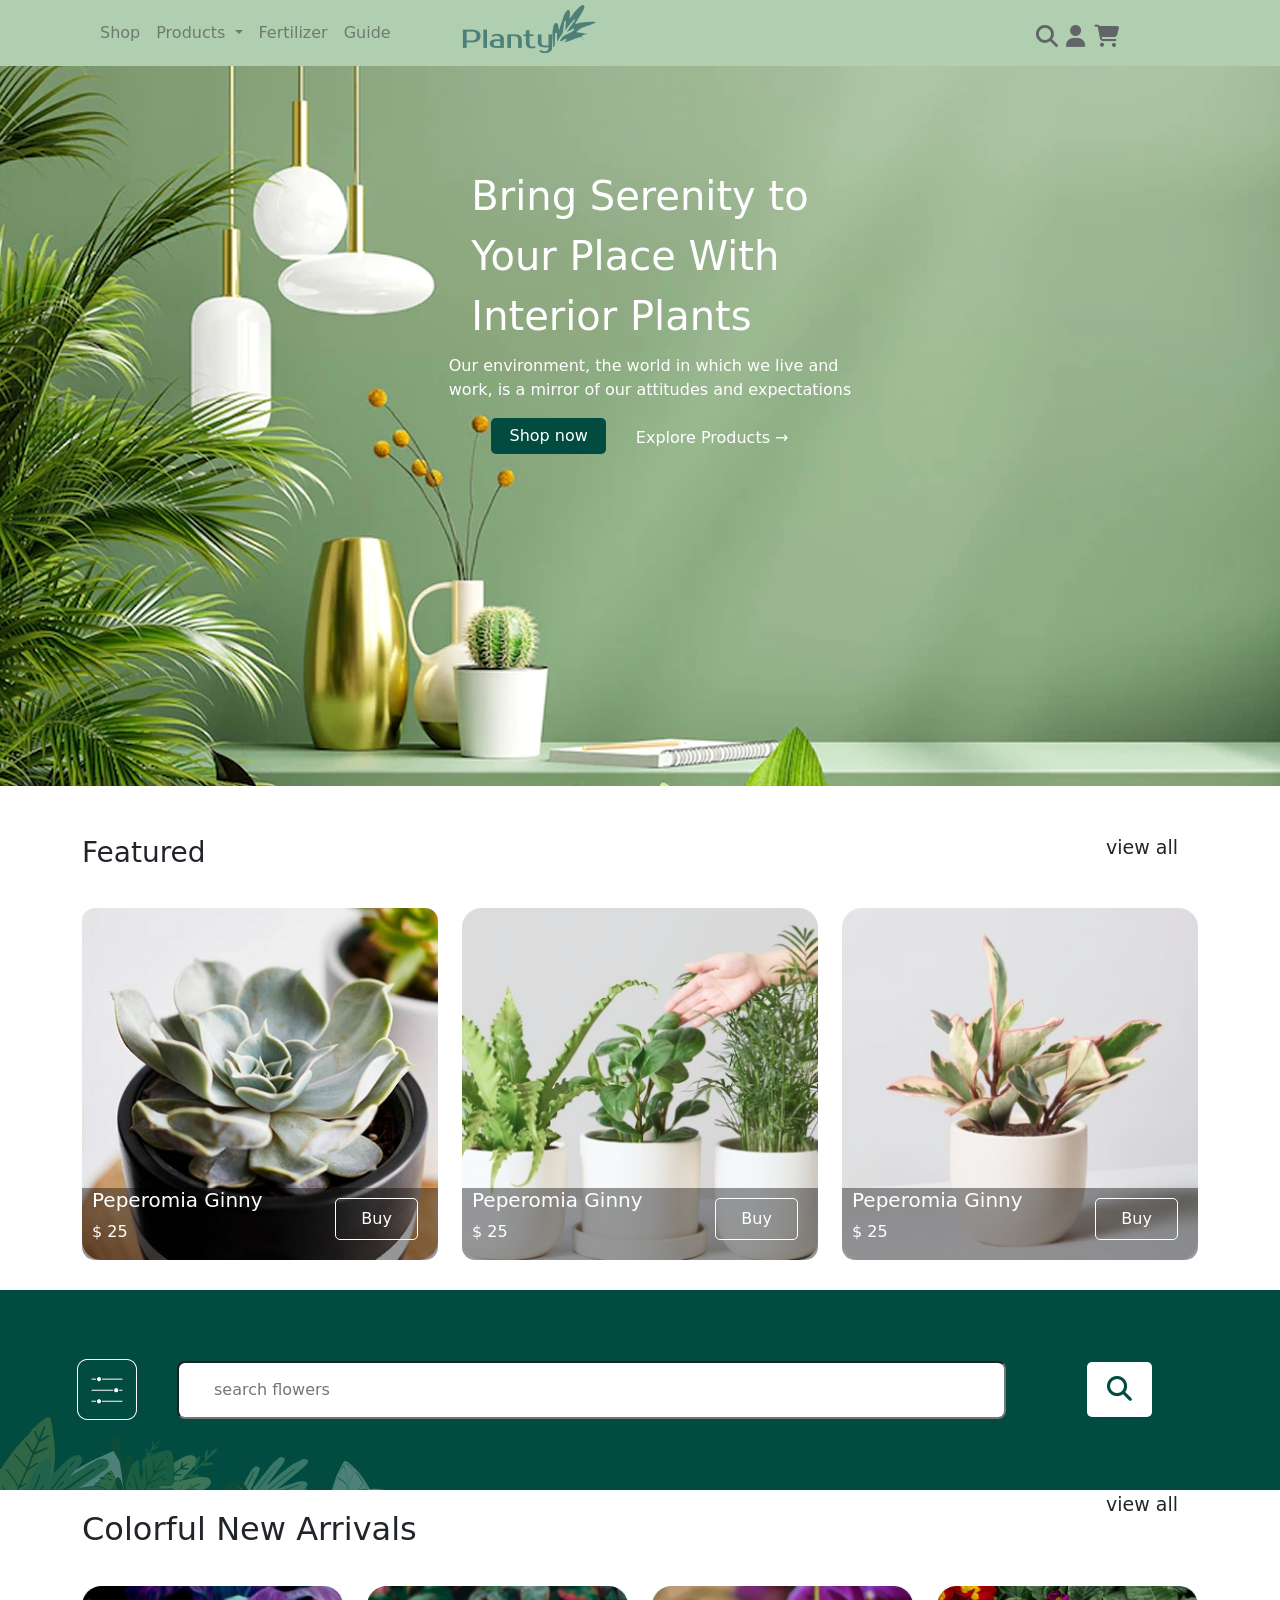
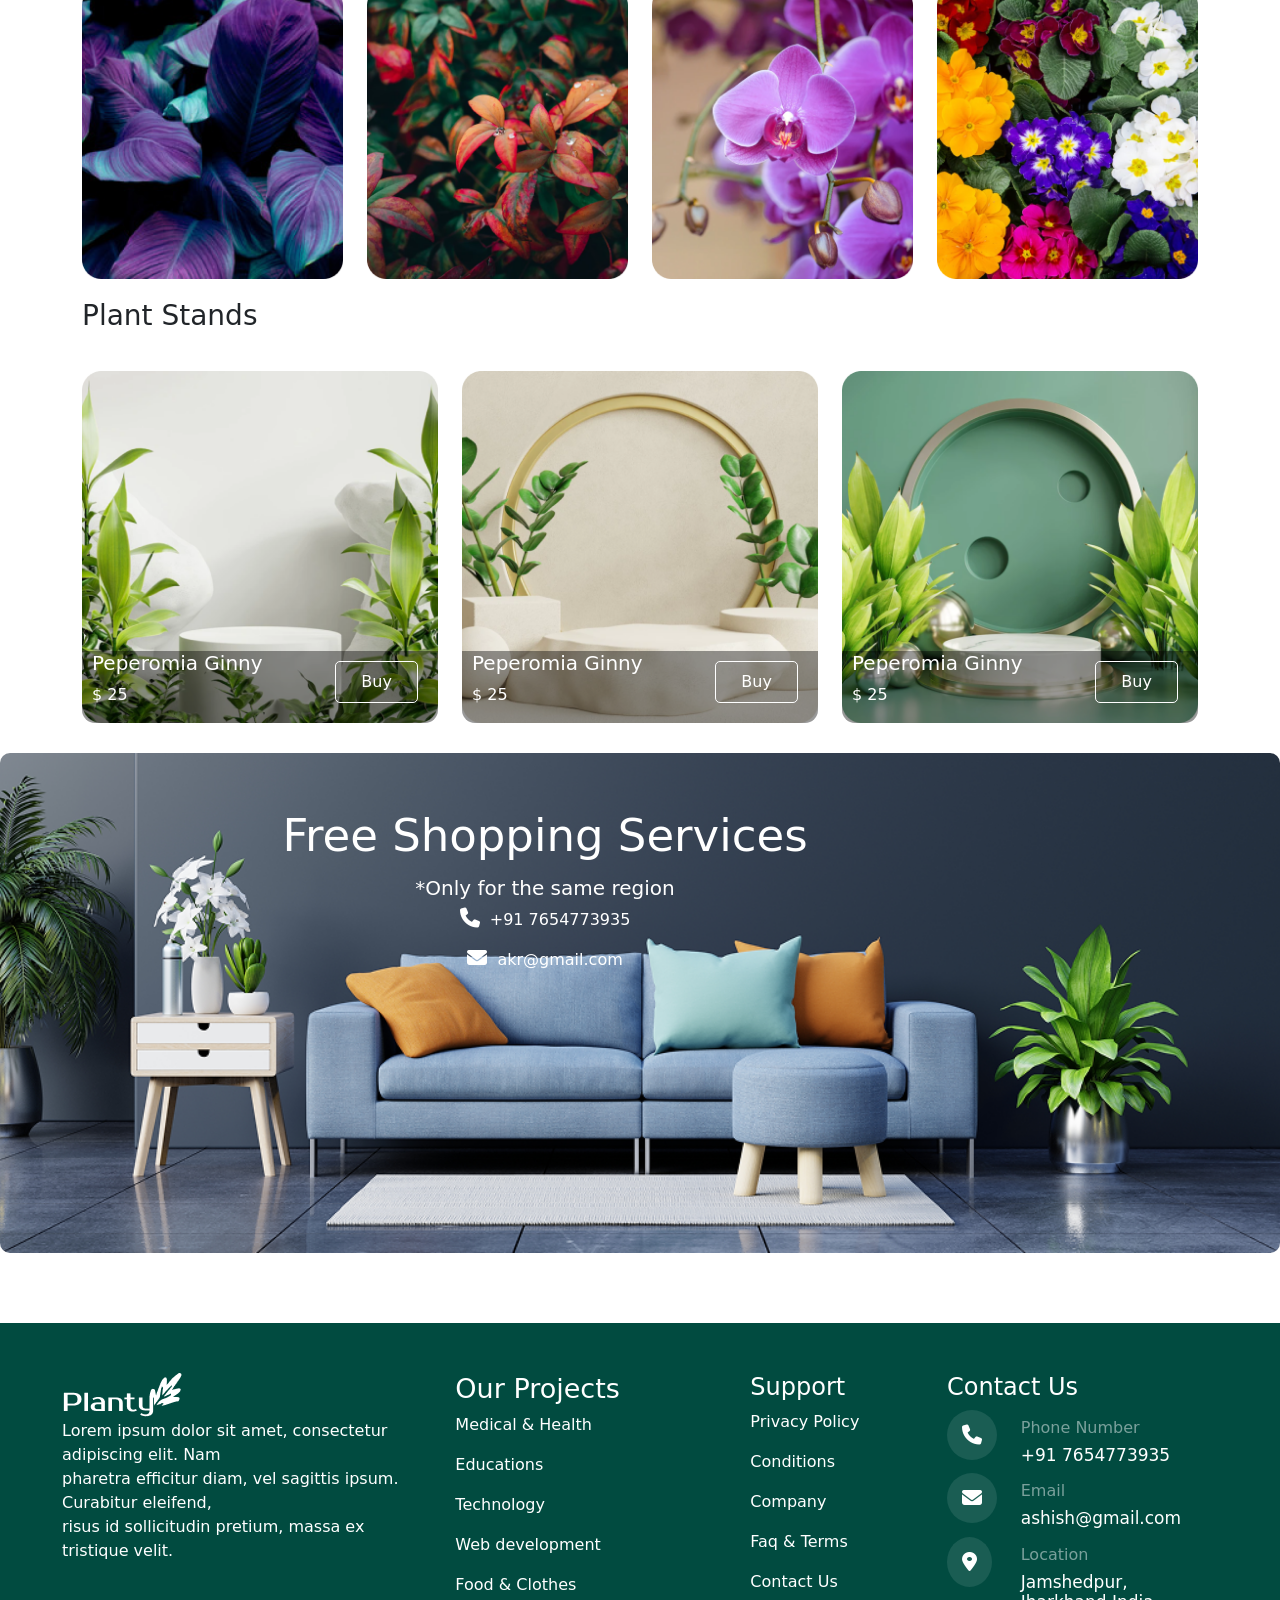
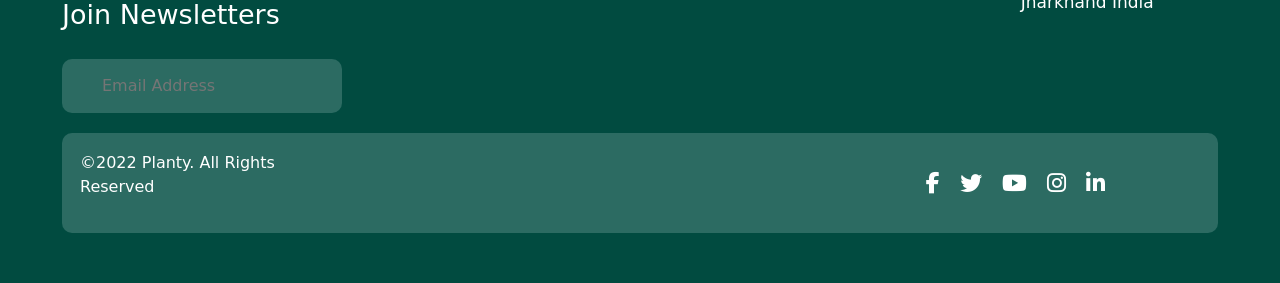
<file: index.html>
<!DOCTYPE html>
<html lang="en">
<head>
    <meta charset="UTF-8">
    <meta name="viewport" content="width=device-width, initial-scale=1.0">
    <title>Document</title>
    <link href="https://cdn.jsdelivr.net/npm/bootstrap@5.3.8/dist/css/bootstrap.min.css" rel="stylesheet" integrity="sha384-sRIl4kxILFvY47J16cr9ZwB07vP4J8+LH7qKQnuqkuIAvNWLzeN8tE5YBujZqJLB" crossorigin="anonymous">
    <link rel="stylesheet" href="style.css">
    <link rel="stylesheet" href="https://cdnjs.cloudflare.com/ajax/libs/font-awesome/6.7.2/css/all.min.css">
</head>
<body>
    <header class="topbar">
        <div class="row justify-content-center">
            <div class="col-lg-4 col-sm-4 col-12">
                <div class="navarea">
                    <nav class="navbar navbar-expand-lg">
  <div class="container-fluid">
    <button class="navbar-toggler" type="button" data-bs-toggle="collapse" data-bs-target="#navbarSupportedContent" aria-controls="navbarSupportedContent" aria-expanded="false" aria-label="Toggle navigation">
      <span class="navbar-toggler-icon"></span>
    </button>
    <div class="collapse navbar-collapse" id="navbarSupportedContent">
      <ul class="navbar-nav me-auto mb-2 mb-lg-0">
        <li class="nav-item dropdown">
          <a class="nav-link " href="#" role="button" data-bs-toggle="dropdown" aria-expanded="false">
            Shop
          </a>
        </li>
        <li class="nav-item dropdown">
          <a class="nav-link dropdown-toggle" href="#" role="button" data-bs-toggle="dropdown" aria-expanded="false">
            Products
          </a>
          <ul class="dropdown-menu">
            <li><a class="dropdown-item" href="#">Action</a></li>
            <li><a class="dropdown-item" href="#">Another action</a></li>
            <li><hr class="dropdown-divider"></li>
            <li><a class="dropdown-item" href="#">Something else here</a></li>
          </ul>
        </li>
        <li class="nav-item dropdown">
          <a class="nav-link" href="#" role="button" data-bs-toggle="dropdown" aria-expanded="false">
            Fertilizer
          </a>
        </li>
        <li class="nav-item dropdown">
          <a class="nav-link" href="#" role="button" data-bs-toggle="dropdown" aria-expanded="false">
            Guide
          </a>
        </li>
      </ul>
    </div>
  </div>
</nav>
                </div>
            </div>
            <div class="col-lg-6 col-sm-5 col-12">
                <div class="midsec">
                  <img src="img3.png"/>
                </div>
            </div>
            <div class="col-lg-2 col-sm-3 col-12">
                <div class="iconspart">
                    <i class="fa-solid fa-magnifying-glass"></i>
                    <i class="fa-solid fa-user"></i>
                    <i class="fa-solid fa-cart-shopping"></i>
                </div>
            </div>
        </div>
    </header>
    <section class="heroarea">
      <div class="container-fluid">
        <div class="row">
          <div class="col-md-12 col-12">
            <div class="imgpart">
              <h1>Bring Serenity to<br> Your Place With<br> Interior Plants</h1>
              <p>Our environment, the world in which we live and<br> work, is a mirror of our attitudes and expectations</p>
              <div class="btnarea">
                  <button>Shop now</button>
                  <h5><a href="#">Explore Products →</a></h5>
              </div>
            </div>
          </div>
        </div>
      </div>
    </section>
    <section class="cardpart">
      <div class="container">
        <div class="row">
          <div class="col-md-6 col-6">
            <h3>Featured</h3>
          </div>
          <div class="col-md-6 col-6">
            <h4>view all</h4>
          </div>
        </div>
        <div class="row">
          <div class="col-lg-4 col-sm-6 col-12">
            <div class="mainarea">
              <div class="card">
                <img src="img4.png" class="card-img-top" alt="...">
                <div class="hovereffect">
                  <div class="row">
                    <div class="col-sm-8 col-8">
                      <h5>Peperomia Ginny</h5>
                      <p>$ 25</p>
                    </div>
                    <div class="col-sm-2 col-3">
                      <button href="#">Buy</button>
                    </div>
                  </div>
                </div>
              </div>
            </div>
          </div>
          <div class="col-lg-4 col-sm-6 col-12">
            <div class="mainarea">
              <div class="card">
                <img src="img5.png" class="card-img-top" alt="...">
                <div class="hovereffect">
                  <div class="row">
                    <div class="col-sm-8 col-8">
                      <h5>Peperomia Ginny</h5>
                      <p>$ 25</p>
                    </div>
                    <div class="col-sm-2 col-3">
                      <button href="#">Buy</button>
                    </div>
                  </div>
                </div>
              </div>
            </div>
          </div>
          <div class="col-lg-4 col-sm-6 col-12">
            <div class="mainarea">
              <div class="card">
                <img src="img6.png" class="card-img-top" alt="...">
                <div class="hovereffect">
                  <div class="row">
                    <div class="col-sm-8 col-8">
                      <h5>Peperomia Ginny</h5>
                      <p>$ 25</p>
                    </div>
                    <div class="col-sm-2 col-3">
                      <button href="#">Buy</button>
                    </div>
                  </div>
                </div>
              </div>
            </div>
          </div>
        </div>
      </div>
    </section>
    <section class="move">
      <div class="container-fluid">
            <div class="row justify-content-center align-items-center">
              <div class="col-lg-1 col-sm-1 col-2">
                <div class="search">
                  <img src="img7.png"/>
                </div>
              </div>
              <div class="col-lg-8 col-sm-10 col-7">
                <div class="search1">
                  <input type="text" name="flowers" placeholder="search flowers" required/>
                </div>
              </div>
              <div class="col-lg-2 col-sm-1 col-2">
                <div class="search2">
                  <i class="fa-solid fa-magnifying-glass"></i>
                </div>
              </div>
            </div>
      </div>
    </section>
    <section class="viewpart">
      <div class="container">
        <div class="row">
          <div class="col-md-6 col-12">
            <h2>Colorful New Arrivals</h2>
          </div>
          <div class="col-md-6 col-12">
            <p>view all</p>
          </div>
        </div>
        <div class="row">
          <div class="col-lg-3 col-sm-6 col-12">
            <div class="card">
              <img src="m1.png" class="card-img-top" alt="...">
            </div>
          </div>
          <div class="col-lg-3 col-sm-6 col-12">
            <div class="card">
              <img src="m2.png" class="card-img-top" alt="...">
            </div>
          </div>
          <div class="col-lg-3 col-sm-6 col-12">
            <div class="card">
              <img src="m3.png" class="card-img-top" alt="...">
            </div>
          </div>
          <div class="col-lg-3 col-sm-6 col-12">
            <div class="card">
              <img src="m4.png" class="card-img-top" alt="...">
            </div>
          </div>
        </div>
      </div>
    </section>
    <section class="plants">
      <div class="container">
        <div class="row">
          <div class="col-md-4 col-12">
            <h3>Plant Stands</h3>
          </div>
        </div>
        <div class="row">
          <div class="col-lg-4 col-sm-6 col-12">
            <div class="card">
              <img src="m5.png" class="card-img-top" alt="...">
              <div class="hovereffect">
                  <div class="row">
                    <div class="col-sm-8 col-8">
                      <h5>Peperomia Ginny</h5>
                      <p>$ 25</p>
                    </div>
                    <div class="col-sm-2 col-3">
                      <button href="#">Buy</button>
                    </div>
                  </div>
                </div>
            </div>
          </div>
          <div class="col-lg-4 col-sm-6 col-12">
            <div class="card">
              <img src="m6.png" class="card-img-top" alt="...">
              <div class="hovereffect">
                  <div class="row">
                    <div class="col-sm-8 col-8">
                      <h5>Peperomia Ginny</h5>
                      <p>$ 25</p>
                    </div>
                    <div class="col-sm-2 col-3">
                      <button href="#">Buy</button>
                    </div>
                  </div>
                </div>
            </div>
          </div>
          <div class="col-lg-4 col-sm-6 col-12">
            <div class="card">
              <img src="m7.png" class="card-img-top" alt="...">
              <div class="hovereffect">
                  <div class="row">
                    <div class="col-sm-8 col-8">
                      <h5>Peperomia Ginny</h5>
                      <p>$ 25</p>
                    </div>
                    <div class="col-sm-2 col-3">
                      <button href="#">Buy</button>
                    </div>
                  </div>
                </div>
            </div>
          </div>
        </div>
      </div>
    </section>
    <section class="bottomsec">
      <div class="container">
        <div class="row">
          <div class="col-sm-10 col-12">
            <div class="outer">
              <h1>Free Shopping Services</h1>
              <h3>*Only for the same region</h3>
              <p><i class="fa-solid fa-phone"></i>&nbsp;&nbsp;+91 7654773935</p>
              <p><i class="fa-solid fa-envelope"></i>&nbsp;&nbsp;akr@gmail.com</p>
            </div>
          </div>
        </div>
      </div>
    </section>
    <footer class="lastarea">
      <div class="container-fluid">
        <div class="row">
          <div class="col-md-4 col-12">
            <div class="row">
              <div class="col">
                <div class="endarea">
                  <img src="img9.png"/>
                  <p>Lorem ipsum dolor sit amet, consectetur adipiscing elit. Nam<br> pharetra efficitur diam, vel sagittis ipsum. Curabitur eleifend,<br> risus id sollicitudin pretium, massa ex tristique velit.</p>
                </div>
              </div>
            </div>
            <div class="row">
              <div class="col-md-8 col-12">
                <div class="news">
                  <h4>Join Newsletters</h4>
                  <input type="email" name="news" placeholder="Email Address" reqiured/>
                </div>
              </div>
            </div>
          </div>
          <div class="col-md-3 col-12">
                <div class="secondpart">
                  <h4>Our Projects</h4>
                  <p>Medical & Health</p>
                  <p>Educations</p>
                  <p>Technology</p>
                  <p>Web development</p>
                  <p>Food & Clothes</p>
                </div> 
          </div>
          <div class="col-md-2 col-12">
            <div class="thrdpart">
              <h4>Support</h4>
              <p>Privacy Policy</p>
              <p>Conditions</p>
              <p>Company</p>
              <p>Faq & Terms</p>
              <p>Contact Us</p>
            </div>
          </div>
          <div class="col-md-3 col-12">
            <div class="contactpart">
              <h4>Contact Us</h4>
              <div class="row">
                <div class="col-sm-3 col-2">
                  <i class="fa-solid fa-phone"></i>
                </div>
                <div class="col-sm-9 col-8">
                  <p>Phone Number</p>
                  <h5>+91 7654773935</h5>
                </div>
              </div>
              <div class="row">
                <div class="col-sm-3 col-2">
                  <i class="fa-solid fa-envelope"></i>
                </div>
                <div class="col-sm-9 col-8">
                  <p>Email</p>
                  <h5>ashish@gmail.com</h5>
                </div>
              </div>
              <div class="row">
                <div class="col-sm-3 col-2">
                  <i class="fa-solid fa-location-dot"></i>
                </div>
                <div class="col-sm-9 col-8">
                  <p>Location</p>
                  <h5>Jamshedpur, Jharkhand India</h5>
                </div>
              </div>
            </div>
          </div>
        </div>
        <div class="lastbox">
          <div class="row align-items-center">
            <div class="col-md-3 col-12">
              <div class="secure">
                <p>©2022 Planty. All Rights Reserved</p>
              </div>
            </div>
            <div class="col-md-8 col-12">
              <div class="lasticon">
                <i class="fa-brands fa-facebook-f"></i>
                <i class="fa-brands fa-twitter"></i>
                <i class="fa-brands fa-youtube"></i>
                <i class="fa-brands fa-instagram"></i>
                <i class="fa-brands fa-linkedin-in"></i>
              </div>
            </div>
          </div>
        </div>
      </div>
    </footer>
    <script src="https://cdn.jsdelivr.net/npm/bootstrap@5.3.8/dist/js/bootstrap.bundle.min.js" integrity="sha384-FKyoEForCGlyvwx9Hj09JcYn3nv7wiPVlz7YYwJrWVcXK/BmnVDxM+D2scQbITxI" crossorigin="anonymous"></script>
</body>
</html>
</file>
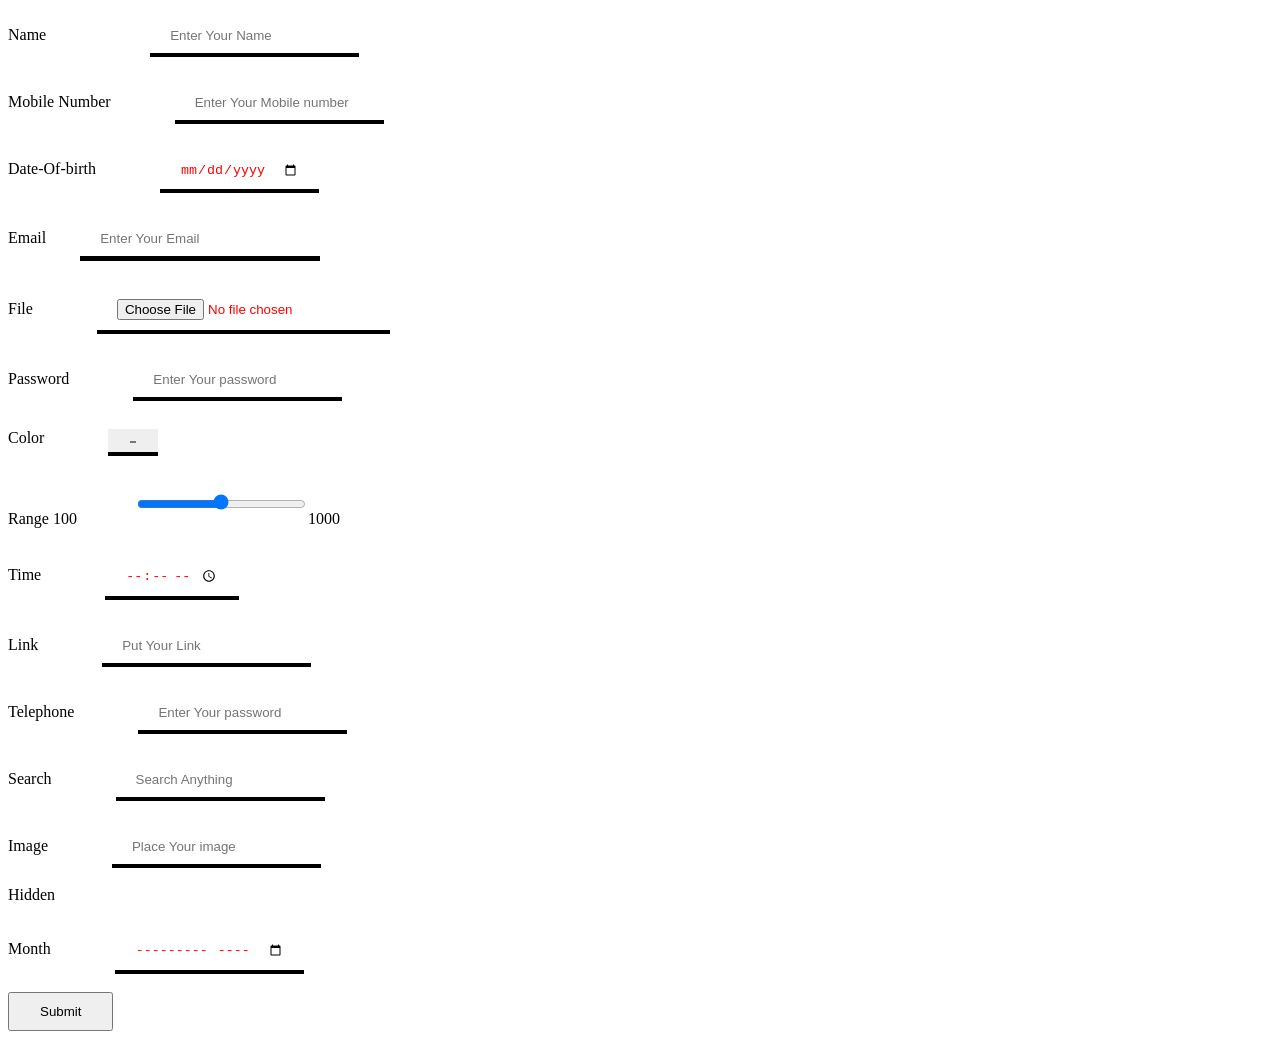
<file: form.html>
<!DOCTYPE html>
<html lang="en">
<head>
    <meta charset="UTF-8">
    <meta name="viewport" content="width=device-width, initial-scale=1.0">
    <title> Form Document</title>
    <style>
        .top input {
            color:red;
            border:solid 2px grey;
            padding:10px 20px;
            
            margin-top:10px;
            margin-left: 60px;
            border:none;
            border-bottom:solid 4px black;
        }
        .top input[type=text] {
            margin-left:100px;
        }
        .top input[type=number] {
            color:cadetblue;
            border:none;
            border-bottom:solid 4px black;
            padding:10px 20px;
            margin-top:10px;
        }
        .top input[type=email] {
            color:darkgoldenrod;
            border:none;
            border-bottom:solid 5px black;
            width:200px;
            margin-top:10px;
            margin-left:30px;
            transition:all 2s;
            
        }
        .top input[type=email]:focus {
            outline:none;
            color:brown;
            background: burlywood;
            width:600px;
            

        }
        .top button{
            padding:10px 30px;
        }
    </style>
</head>
<body>
    <section class="top">
        <div class="container-fluid">
            <div class="row">
                <div class="col">      
                    <form>
                        <label for="name">Name</label>
                        <input type="text" name="studentname" placeholder="Enter Your Name" required/><br><br>
                        <label for="name">Mobile Number</label>
                        <input type="number" name="studentnumber" placeholder="Enter Your Mobile number" required/><br><br>
                        <label for="name">Date-Of-birth</label>
                        <input type="date" name="studentdob" placeholder="Enter Your DOB" required/><br><br>
                        <label for="name">Email</label>
                        <input type="email" name="studentemail" placeholder="Enter Your Email" required/><br><br>
                        <label for="name">File</label>
                        <input type="file" name="studentphoto" placeholder="Enter Your Files" required/><br><br>
                        <label for="name">Password</label>
                        <input type="password" name="studentpwd" placeholder="Enter Your password" required/><br><br>
                        <label for="name">Color</label>
                        <input type="color" name="colorpicker" placeholder="Enter Your password" required/><br><br>
                        <label for="name">Range</label>
                        100<input type="range" name="ranes" min="100" max="1000"/>1000<br><br>
                        <label for="time">Time</label>
                        <input type="time" name="Timeplan" placeholder="Enter Your time" required/><br><br>
                        <label for="name">Link</label>
                        <input type="url" name="studenturl" placeholder="Put Your Link" required/><br><br>
                        <label for="name">Telephone</label>
                        <input type="tel" name="studentname" placeholder="Enter Your password" required/><br><br>
                        <label for="name">Search</label>
                        <input type="search" name="studentname" placeholder="Search Anything" required/><br><br>
                        <label for="name">Image</label>
                        <input type="password" name="studentname" placeholder="Place Your image" required/><br><br>
                        <label for="name">Hidden</label>
                        <input type="hidden" name="studentname" placeholder="Hidden file" required/><br><br>
                        <label for="name">Month</label>
                        <input type="month" name="studentname" placeholder="Enter month" required/><br><br>
                        <button type="button">Submit</button>
                </div>
            </div>
        </div>
    </section>
    <script src="https://cdn.jsdelivr.net/npm/bootstrap@5.3.8/dist/js/bootstrap.bundle.min.js" integrity="sha384-FKyoEForCGlyvwx9Hj09JcYn3nv7wiPVlz7YYwJrWVcXK/BmnVDxM+D2scQbITxI" crossorigin="anonymous"></script>
 
</body>
</html>
</file>
<file: style.css>
.topbar {
    width:100%;
    background:darkseagreen;
    padding:5px 80px;
    opacity:0.7;
}
.heroarea {
    background:url('image2.png') no-repeat center;
    width:100%;
    height:720px;
}
 
.navitem {
    padding:0 20px;
    opacity:1;
}
.iconspart i {
    padding-top:20px;
    font-size:22px;
    margin-left:3px;
    
}
.imgpart h1 {
    color:white;
    display:flex;
    justify-content: center;
    padding:100px 0 0 0;
    line-height:60px;
    
}
.imgpart p {
    display:flex;
    justify-content: center;
    color:white;
    padding-left:20px;
    
}
.btnarea{
    width:100%;
    display: flex;
    gap:30px;
    justify-content: center;
    align-items: center;
    
}

.btnarea button {
    padding:6px 18px;
    border-radius:5px;
    background:#014B40;
    color:white;
    border:none;
    text-align: center;
}
.btnarea h5{
    margin: 0;
}
.btnarea h5 a {
    color:white;
    text-decoration: none;
    font-size:16px;    
}
.cardpart {
    width:100%;
    margin-top:50px;
    padding-bottom:30px;
    
}
.cardpart h4 {
    float:right;
    padding-right:20px;
    font-size:19px;
}
.card {
    width:100%;
    margin-top:30px;
    gap:30px;
    border:none;
    position:relative;
    overflow: hidden;
    
}
.hovereffect {
    position:absolute;
    bottom:0;
    opacity:1;
    color:white;
    width: 100%;
	z-index:1000;
    background:rgba(0,0,0,0.4);
    
} 
.hovereffect h5,.hovereffect p {
    padding-left:10px;
    
}
.card:hover .hovereffect {
    transition:2s;
    opacity:0.5;
    transform:translateY(-70%);
    background:rgba(0,0,0,0.9);
    bottom:20px;

}
.hovereffect button {
    padding:8px 25px;
    color:white;
    border-radius:5px;
    background:transparent;
    border:solid 1px white;
    margin-top:10px;
}
.move {
    height:200px;
    width:100%;
    background: url('srch.png') no-repeat;
    text-align: center;
    justify-content: center;
    align-items: center;
    display: flex;
}
.search1 input[type=text] {
    width:100%;
    padding:15px 35px;
    border-radius:8px;
    margin-left:5px;
    box-sizing: border-box;   
}
.search2 i {
    font-size:25px;
    text-align:center;
    color:#014B40;
    padding:15px 20px;
    background:white;
    border-radius:5px;
}
.card {
    border-radius:13px;
}
.plants h3 {
    padding-top:20px;
}

.viewpart h2 {
    padding-top:20px;
}
.viewport p {
    padding-top:20px;
}
.viewpart p{
    float:right;
    padding-right:20px;
    font-size:19px;

}
.bottomsec {
    background-image:url('m8.png');
    border-radius:10px;
    background-position: center;
    background-repeat: no-repeat;
    background-size: cover;
    height:500px;
    margin-top:30px;
    
}
.outer h1 {
    color:white;
    text-align:center;
    font-size: 45px;;
    padding-top:60px;
    line-height: 45px;;
}  
.outer h3 {
    color:white;
    text-align:center;
    padding-top:10px;
    font-size:20px;
    
}
.outer p {
    color:white;
    text-align:center;
}
.outer p i {
    color:white;
    text-align:center;
    font-size:20px;
}
.lastarea {
    width:100%;
    background:#014B40;
    margin-top:70px;
    padding:50px 50px;
}
.endarea p {
    color:white;
}
.news h4 {
    color:white;
    font-size:27px;
    padding-top:20px;
}
.news input {
    background:#2c6b62;
    border-radius:10px;
    padding:15px 40px;
    border:none;
    margin-top:20px;
}
.secondpart h4 {
    color:white;
    font-size:27px;
}
.secondpart p {
    color:white;
} 
.thrdpart p {
    color:white;
}
.thrdpart h4 {
    color:white;
}
.contactpart h4 {
    color:white;
    
}
.contactpart h5 {
    color:white;
    font-size:17px;
}
.contactpart p{
    color:#7AA09B;
    line-height:2px;
    margin-top:17px;
}
.contactpart i {
    color:white;
    font-size:20px;
    background:#1A5D53;
    border-radius:50%;
    padding:15px 15px;
}
.contactpart i:hover {
    color:cyan;
}
.lastbox{
    background:#2c6b62;
    border-radius:10px;
    padding:18px 18px;
    margin-top:20px;
}
.secure p {
    color:white;
}
.lasticon {
    display: flex;
    gap:20px;
    justify-content: flex-end;
    
}
.lasticon i {
    font-size:22px;
    color:white;
    cursor:pointer; 
}
.lasticon i:hover {
    color:red;
}
</file>
